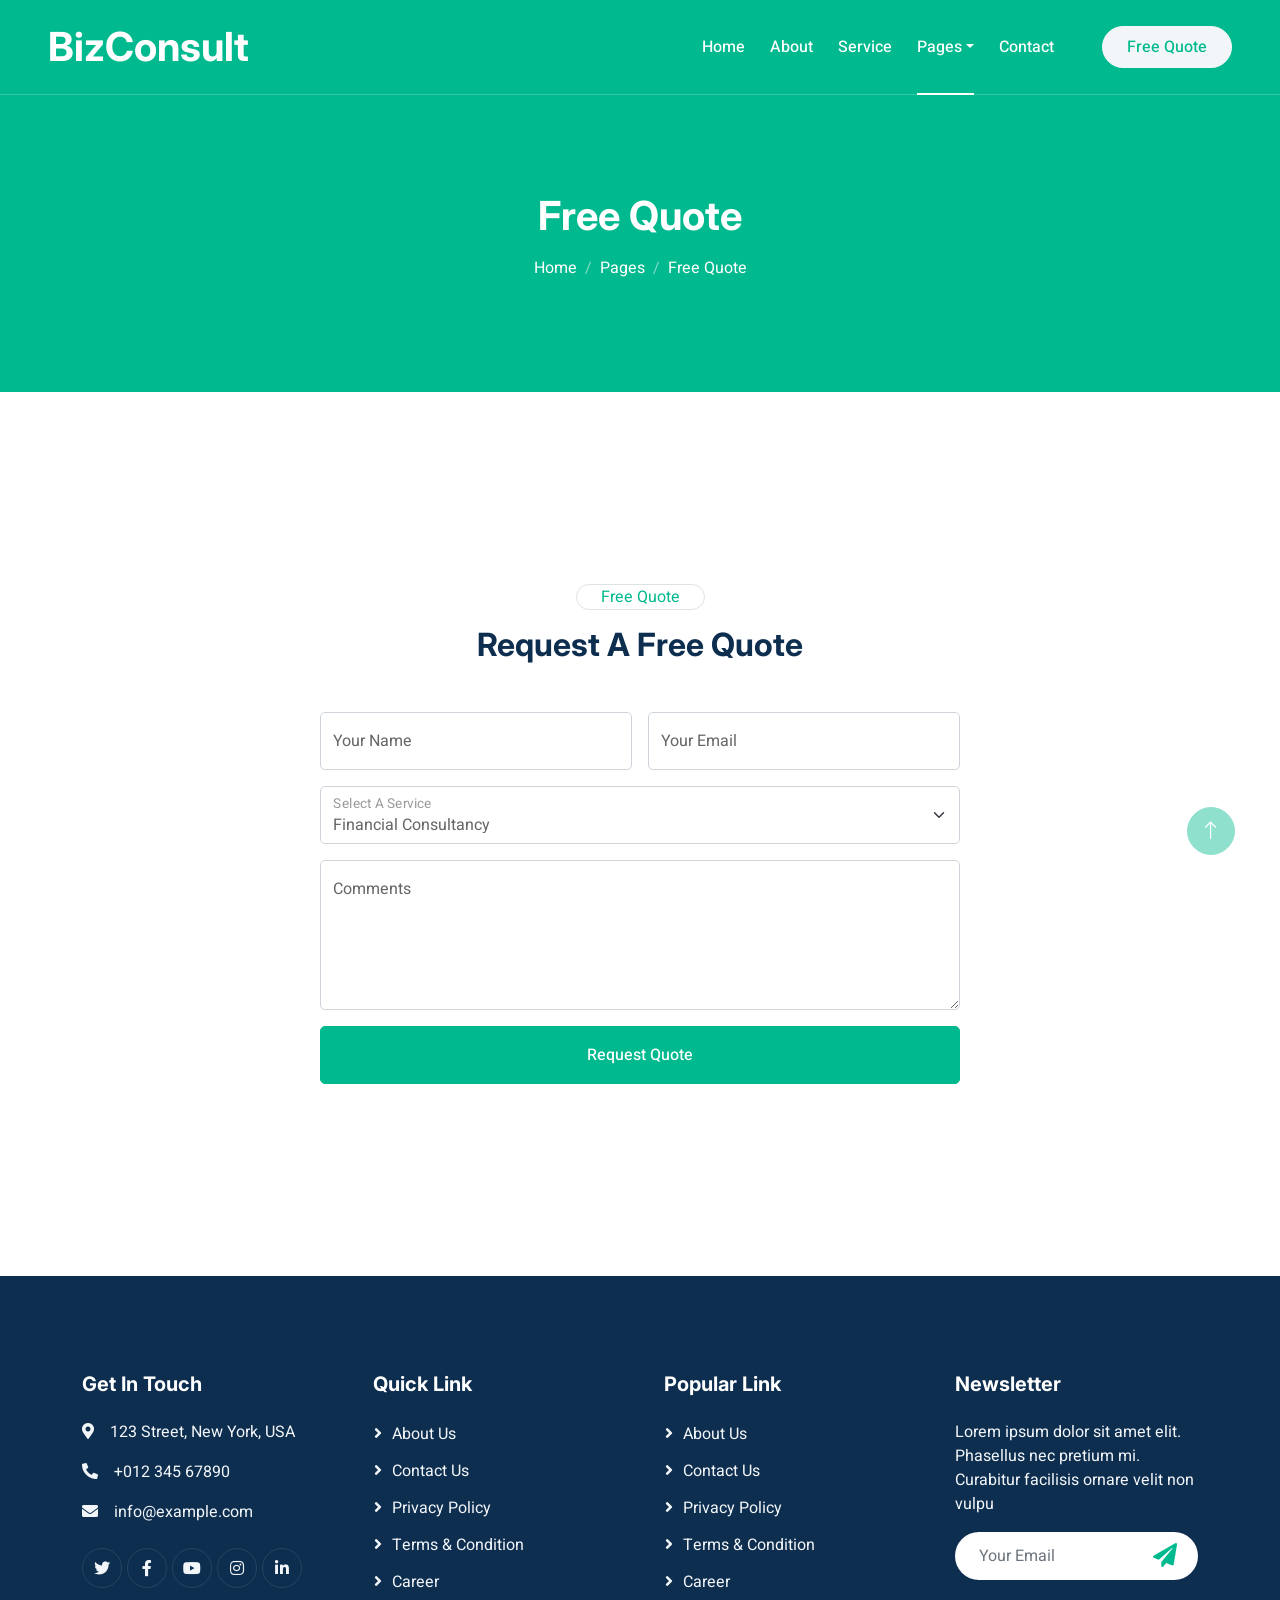
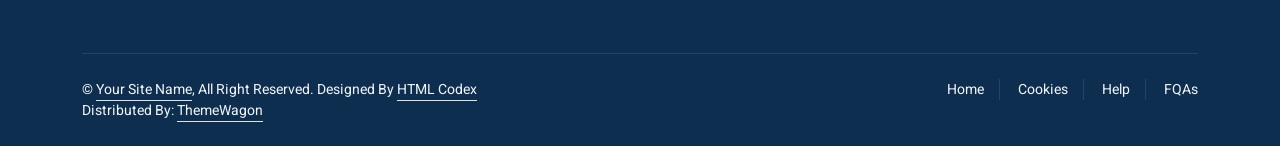
<file: quote.html>
<!DOCTYPE html>
<html lang="en">

<head>
    <meta charset="utf-8">
    <title>BizConsult - Consulting HTML Template</title>
    <meta content="width=device-width, initial-scale=1.0" name="viewport">
    <meta content="" name="keywords">
    <meta content="" name="description">

    <!-- Favicon -->
    <link href="img/favicon.ico" rel="icon">

    <!-- Google Web Fonts -->
    <link rel="preconnect" href="https://fonts.googleapis.com">
    <link rel="preconnect" href="https://fonts.gstatic.com" crossorigin>
    <link href="https://fonts.googleapis.com/css2?family=Heebo:wght@400;500;600&family=Inter:wght@700;800&display=swap" rel="stylesheet"> 

    <!-- Icon Font Stylesheet -->
    <link href="https://cdnjs.cloudflare.com/ajax/libs/font-awesome/5.10.0/css/all.min.css" rel="stylesheet">
    <link href="https://cdn.jsdelivr.net/npm/bootstrap-icons@1.4.1/font/bootstrap-icons.css" rel="stylesheet">

    <!-- Libraries Stylesheet -->
    <link href="lib/animate/animate.min.css" rel="stylesheet">
    <link href="lib/owlcarousel/assets/owl.carousel.min.css" rel="stylesheet">

    <!-- Customized Bootstrap Stylesheet -->
    <link href="css/bootstrap.min.css" rel="stylesheet">

    <!-- Template Stylesheet -->
    <link href="css/style.css" rel="stylesheet">
</head>

<body>
    <div class="container-xxl bg-white p-0">
        <!-- Spinner Start -->
        <div id="spinner" class="show bg-white position-fixed translate-middle w-100 vh-100 top-50 start-50 d-flex align-items-center justify-content-center">
            <div class="spinner-border text-primary" style="width: 3rem; height: 3rem;" role="status">
                <span class="sr-only">Loading...</span>
            </div>
        </div>
        <!-- Spinner End -->


        <!-- Navbar & Hero Start -->
        <div class="container-xxl position-relative p-0">
            <nav class="navbar navbar-expand-lg navbar-light px-4 px-lg-5 py-3 py-lg-0">
                <a href="index.html" class="navbar-brand p-0">
                    <h1 class="m-0">BizConsult</h1>
                    <!-- <img src="img/logo.png" alt="Logo"> -->
                </a>
                <button class="navbar-toggler" type="button" data-bs-toggle="collapse" data-bs-target="#navbarCollapse">
                    <span class="fa fa-bars"></span>
                </button>
                <div class="collapse navbar-collapse" id="navbarCollapse">
                    <div class="navbar-nav ms-auto py-0">
                        <a href="index.html" class="nav-item nav-link">Home</a>
                        <a href="about.html" class="nav-item nav-link">About</a>
                        <a href="service.html" class="nav-item nav-link">Service</a>
                        <div class="nav-item dropdown">
                            <a href="#" class="nav-link dropdown-toggle active" data-bs-toggle="dropdown">Pages</a>
                            <div class="dropdown-menu m-0">
                                <a href="feature.html" class="dropdown-item">Features</a>
                                <a href="quote.html" class="dropdown-item active">Free Quote</a>
                                <a href="team.html" class="dropdown-item">Our Team</a>
                                <a href="testimonial.html" class="dropdown-item">Testimonial</a>
                                <a href="404.html" class="dropdown-item">404 Page</a>
                            </div>
                        </div>
                        <a href="contact.html" class="nav-item nav-link">Contact</a>
                    </div>
                    <a href="" class="btn btn-light rounded-pill text-primary py-2 px-4 ms-lg-5">Free Quote</a>
                </div>
            </nav>

            <div class="container-xxl bg-primary page-header">
                <div class="container text-center">
                    <h1 class="text-white animated zoomIn mb-3">Free Quote</h1>
                    <nav aria-label="breadcrumb">
                        <ol class="breadcrumb justify-content-center">
                            <li class="breadcrumb-item"><a class="text-white" href="#">Home</a></li>
                            <li class="breadcrumb-item"><a class="text-white" href="#">Pages</a></li>
                            <li class="breadcrumb-item text-white active" aria-current="page">Free Quote</li>
                        </ol>
                    </nav>
                </div>
            </div>
        </div>
        <!-- Navbar & Hero End -->


        <!-- Quote Start -->
        <div class="container-xxl py-6">
            <div class="container">
                <div class="mx-auto text-center wow fadeInUp" data-wow-delay="0.1s" style="max-width: 600px;">
                    <div class="d-inline-block border rounded-pill text-primary px-4 mb-3">Free Quote</div>
                    <h2 class="mb-5">Request A Free Quote</h2>
                </div>
                <div class="row justify-content-center">
                    <div class="col-lg-7 wow fadeInUp" data-wow-delay="0.3s">
                        <form>
                            <div class="row g-3">
                                <div class="col-md-6">
                                    <div class="form-floating">
                                        <input type="text" class="form-control" id="name" placeholder="Your Name">
                                        <label for="name">Your Name</label>
                                    </div>
                                </div>
                                <div class="col-md-6">
                                    <div class="form-floating">
                                        <input type="email" class="form-control" id="email" placeholder="Your Email">
                                        <label for="email">Your Email</label>
                                    </div>
                                </div>
                                <div class="col-12">
                                    <div class="form-floating">
                                        <select class="form-select" id="floatingSelect" aria-label="Financial Consultancy">
                                            <option selected="">Financial Consultancy</option>
                                            <option value="1">Strategy Consultancy</option>
                                            <option value="2">Tax Consultancy</option>
                                        </select>
                                        <label for="floatingSelect">Select A Service</label>
                                    </div>
                                </div>
                                <div class="col-12">
                                    <div class="form-floating">
                                        <textarea class="form-control" placeholder="Leave a message here" id="message" style="height: 150px"></textarea>
                                        <label for="message">Comments</label>
                                    </div>
                                </div>
                                <div class="col-12">
                                    <button class="btn btn-primary w-100 py-3" type="submit">Request Quote</button>
                                </div>
                            </div>
                        </form>
                    </div>
                </div>
            </div>
        </div>
        <!-- Quote End -->
        

        <!-- Footer Start -->
        <div class="container-fluid bg-dark text-light footer pt-5 wow fadeIn" data-wow-delay="0.1s" style="margin-top: 6rem;">
            <div class="container py-5">
                <div class="row g-5">
                    <div class="col-md-6 col-lg-3">
                        <h5 class="text-white mb-4">Get In Touch</h5>
                        <p><i class="fa fa-map-marker-alt me-3"></i>123 Street, New York, USA</p>
                        <p><i class="fa fa-phone-alt me-3"></i>+012 345 67890</p>
                        <p><i class="fa fa-envelope me-3"></i>info@example.com</p>
                        <div class="d-flex pt-2">
                            <a class="btn btn-outline-light btn-social" href=""><i class="fab fa-twitter"></i></a>
                            <a class="btn btn-outline-light btn-social" href=""><i class="fab fa-facebook-f"></i></a>
                            <a class="btn btn-outline-light btn-social" href=""><i class="fab fa-youtube"></i></a>
                            <a class="btn btn-outline-light btn-social" href=""><i class="fab fa-instagram"></i></a>
                            <a class="btn btn-outline-light btn-social" href=""><i class="fab fa-linkedin-in"></i></a>
                        </div>
                    </div>
                    <div class="col-md-6 col-lg-3">
                        <h5 class="text-white mb-4">Quick Link</h5>
                        <a class="btn btn-link" href="">About Us</a>
                        <a class="btn btn-link" href="">Contact Us</a>
                        <a class="btn btn-link" href="">Privacy Policy</a>
                        <a class="btn btn-link" href="">Terms & Condition</a>
                        <a class="btn btn-link" href="">Career</a>
                    </div>
                    <div class="col-md-6 col-lg-3">
                        <h5 class="text-white mb-4">Popular Link</h5>
                        <a class="btn btn-link" href="">About Us</a>
                        <a class="btn btn-link" href="">Contact Us</a>
                        <a class="btn btn-link" href="">Privacy Policy</a>
                        <a class="btn btn-link" href="">Terms & Condition</a>
                        <a class="btn btn-link" href="">Career</a>
                    </div>
                    <div class="col-md-6 col-lg-3">
                        <h5 class="text-white mb-4">Newsletter</h5>
                        <p>Lorem ipsum dolor sit amet elit. Phasellus nec pretium mi. Curabitur facilisis ornare velit non vulpu</p>
                        <div class="position-relative w-100 mt-3">
                            <input class="form-control border-0 rounded-pill w-100 ps-4 pe-5" type="text" placeholder="Your Email" style="height: 48px;">
                            <button type="button" class="btn shadow-none position-absolute top-0 end-0 mt-1 me-2"><i class="fa fa-paper-plane text-primary fs-4"></i></button>
                        </div>
                    </div>
                </div>
            </div>
            <div class="container">
                <div class="copyright">
                    <div class="row">
                        <div class="col-md-6 text-center text-md-start mb-3 mb-md-0">
                            &copy; <a class="border-bottom" href="#">Your Site Name</a>, All Right Reserved. 
							
							<!--/*** This template is free as long as you keep the footer author’s credit link/attribution link/backlink. If you'd like to use the template without the footer author’s credit link/attribution link/backlink, you can purchase the Credit Removal License from "https://htmlcodex.com/credit-removal". Thank you for your support. ***/-->
							Designed By <a class="border-bottom" href="https://htmlcodex.com">HTML Codex</a>
                            <br>Distributed By: <a class="border-bottom" href="https://themewagon.com" target="_blank">ThemeWagon</a>
                        </div>
                        <div class="col-md-6 text-center text-md-end">
                            <div class="footer-menu">
                                <a href="">Home</a>
                                <a href="">Cookies</a>
                                <a href="">Help</a>
                                <a href="">FQAs</a>
                            </div>
                        </div>
                    </div>
                </div>
            </div>
        </div>
        <!-- Footer End -->


        <!-- Back to Top -->
        <a href="#" class="btn btn-lg btn-primary btn-lg-square back-to-top"><i class="bi bi-arrow-up"></i></a>
    </div>

    <!-- JavaScript Libraries -->
    <script src="https://code.jquery.com/jquery-3.4.1.min.js"></script>
    <script src="https://cdn.jsdelivr.net/npm/bootstrap@5.0.0/dist/js/bootstrap.bundle.min.js"></script>
    <script src="lib/wow/wow.min.js"></script>
    <script src="lib/easing/easing.min.js"></script>
    <script src="lib/waypoints/waypoints.min.js"></script>
    <script src="lib/owlcarousel/owl.carousel.min.js"></script>

    <!-- Template Javascript -->
    <script src="js/main.js"></script>
</body>

</html>
</file>
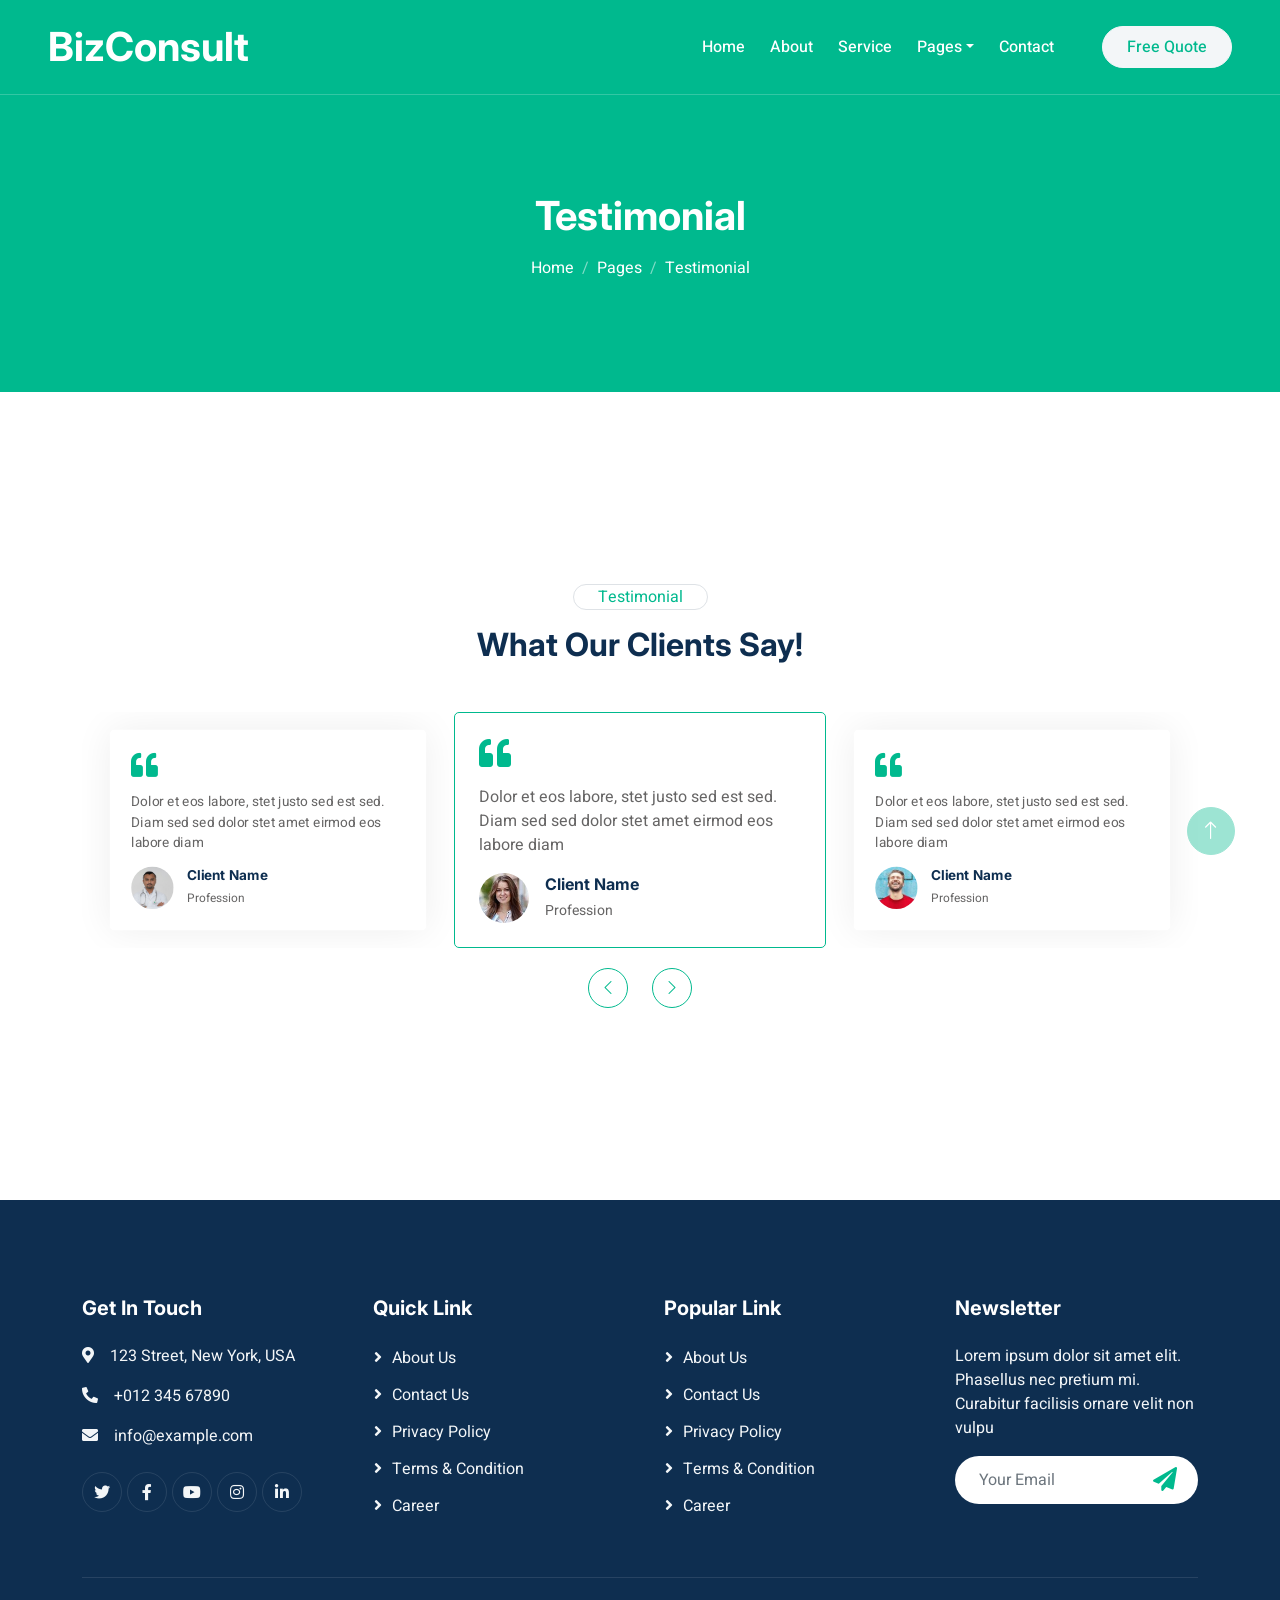
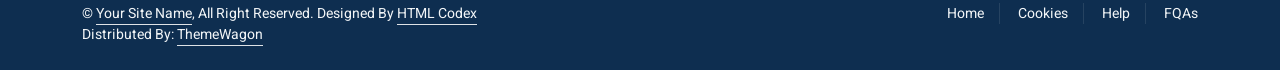
<file: testimonial.html>
<!DOCTYPE html>
<html lang="en">

<head>
    <meta charset="utf-8">
    <title>BizConsult - Consulting HTML Template</title>
    <meta content="width=device-width, initial-scale=1.0" name="viewport">
    <meta content="" name="keywords">
    <meta content="" name="description">

    <!-- Favicon -->
    <link href="img/favicon.ico" rel="icon">

    <!-- Google Web Fonts -->
    <link rel="preconnect" href="https://fonts.googleapis.com">
    <link rel="preconnect" href="https://fonts.gstatic.com" crossorigin>
    <link href="https://fonts.googleapis.com/css2?family=Heebo:wght@400;500;600&family=Inter:wght@700;800&display=swap" rel="stylesheet"> 

    <!-- Icon Font Stylesheet -->
    <link href="https://cdnjs.cloudflare.com/ajax/libs/font-awesome/5.10.0/css/all.min.css" rel="stylesheet">
    <link href="https://cdn.jsdelivr.net/npm/bootstrap-icons@1.4.1/font/bootstrap-icons.css" rel="stylesheet">

    <!-- Libraries Stylesheet -->
    <link href="lib/animate/animate.min.css" rel="stylesheet">
    <link href="lib/owlcarousel/assets/owl.carousel.min.css" rel="stylesheet">

    <!-- Customized Bootstrap Stylesheet -->
    <link href="css/bootstrap.min.css" rel="stylesheet">

    <!-- Template Stylesheet -->
    <link href="css/style.css" rel="stylesheet">
</head>

<body>
    <div class="container-xxl bg-white p-0">
        <!-- Spinner Start -->
        <div id="spinner" class="show bg-white position-fixed translate-middle w-100 vh-100 top-50 start-50 d-flex align-items-center justify-content-center">
            <div class="spinner-border text-primary" style="width: 3rem; height: 3rem;" role="status">
                <span class="sr-only">Loading...</span>
            </div>
        </div>
        <!-- Spinner End -->


        <!-- Navbar & Hero Start -->
        <div class="container-xxl position-relative p-0">
            <nav class="navbar navbar-expand-lg navbar-light px-4 px-lg-5 py-3 py-lg-0">
                <a href="index.html" class="navbar-brand p-0">
                    <h1 class="m-0">BizConsult</h1>
                    <!-- <img src="img/logo.png" alt="Logo"> -->
                </a>
                <button class="navbar-toggler" type="button" data-bs-toggle="collapse" data-bs-target="#navbarCollapse">
                    <span class="fa fa-bars"></span>
                </button>
                <div class="collapse navbar-collapse" id="navbarCollapse">
                    <div class="navbar-nav ms-auto py-0">
                        <a href="index.html" class="nav-item nav-link">Home</a>
                        <a href="about.html" class="nav-item nav-link">About</a>
                        <a href="service.html" class="nav-item nav-link">Service</a>
                        <div class="nav-item dropdown">
                            <a href="#" class="nav-link dropdown-toggle" data-bs-toggle="dropdown">Pages</a>
                            <div class="dropdown-menu m-0">
                                <a href="feature.html" class="dropdown-item">Features</a>
                                <a href="quote.html" class="dropdown-item">Free Quote</a>
                                <a href="team.html" class="dropdown-item">Our Team</a>
                                <a href="testimonial.html" class="dropdown-item active">Testimonial</a>
                                <a href="404.html" class="dropdown-item">404 Page</a>
                            </div>
                        </div>
                        <a href="contact.html" class="nav-item nav-link">Contact</a>
                    </div>
                    <a href="" class="btn btn-light rounded-pill text-primary py-2 px-4 ms-lg-5">Free Quote</a>
                </div>
            </nav>

            <div class="container-xxl bg-primary page-header">
                <div class="container text-center">
                    <h1 class="text-white animated zoomIn mb-3">Testimonial</h1>
                    <nav aria-label="breadcrumb">
                        <ol class="breadcrumb justify-content-center">
                            <li class="breadcrumb-item"><a class="text-white" href="#">Home</a></li>
                            <li class="breadcrumb-item"><a class="text-white" href="#">Pages</a></li>
                            <li class="breadcrumb-item text-white active" aria-current="page">Testimonial</li>
                        </ol>
                    </nav>
                </div>
            </div>
        </div>
        <!-- Navbar & Hero End -->


        <!-- Testimonial Start -->
        <div class="container-xxl py-6">
            <div class="container">
                <div class="mx-auto text-center wow fadeInUp" data-wow-delay="0.1s" style="max-width: 600px;">
                    <div class="d-inline-block border rounded-pill text-primary px-4 mb-3">Testimonial</div>
                    <h2 class="mb-5">What Our Clients Say!</h2>
                </div>
                <div class="owl-carousel testimonial-carousel wow fadeInUp" data-wow-delay="0.1s">
                    <div class="testimonial-item rounded p-4">
                        <i class="fa fa-quote-left fa-2x text-primary mb-3"></i>
                        <p>Dolor et eos labore, stet justo sed est sed. Diam sed sed dolor stet amet eirmod eos labore diam</p>
                        <div class="d-flex align-items-center">
                            <img class="img-fluid flex-shrink-0 rounded-circle" src="img/testimonial-1.jpg">
                            <div class="ps-3">
                                <h6 class="mb-1">Client Name</h6>
                                <small>Profession</small>
                            </div>
                        </div>
                    </div>
                    <div class="testimonial-item rounded p-4">
                        <i class="fa fa-quote-left fa-2x text-primary mb-3"></i>
                        <p>Dolor et eos labore, stet justo sed est sed. Diam sed sed dolor stet amet eirmod eos labore diam</p>
                        <div class="d-flex align-items-center">
                            <img class="img-fluid flex-shrink-0 rounded-circle" src="img/testimonial-2.jpg">
                            <div class="ps-3">
                                <h6 class="mb-1">Client Name</h6>
                                <small>Profession</small>
                            </div>
                        </div>
                    </div>
                    <div class="testimonial-item rounded p-4">
                        <i class="fa fa-quote-left fa-2x text-primary mb-3"></i>
                        <p>Dolor et eos labore, stet justo sed est sed. Diam sed sed dolor stet amet eirmod eos labore diam</p>
                        <div class="d-flex align-items-center">
                            <img class="img-fluid flex-shrink-0 rounded-circle" src="img/testimonial-3.jpg">
                            <div class="ps-3">
                                <h6 class="mb-1">Client Name</h6>
                                <small>Profession</small>
                            </div>
                        </div>
                    </div>
                    <div class="testimonial-item rounded p-4">
                        <i class="fa fa-quote-left fa-2x text-primary mb-3"></i>
                        <p>Dolor et eos labore, stet justo sed est sed. Diam sed sed dolor stet amet eirmod eos labore diam</p>
                        <div class="d-flex align-items-center">
                            <img class="img-fluid flex-shrink-0 rounded-circle" src="img/testimonial-4.jpg">
                            <div class="ps-3">
                                <h6 class="mb-1">Client Name</h6>
                                <small>Profession</small>
                            </div>
                        </div>
                    </div>
                </div>
            </div>
        </div>
        <!-- Testimonial End -->
        

        <!-- Footer Start -->
        <div class="container-fluid bg-dark text-light footer pt-5 wow fadeIn" data-wow-delay="0.1s" style="margin-top: 6rem;">
            <div class="container py-5">
                <div class="row g-5">
                    <div class="col-md-6 col-lg-3">
                        <h5 class="text-white mb-4">Get In Touch</h5>
                        <p><i class="fa fa-map-marker-alt me-3"></i>123 Street, New York, USA</p>
                        <p><i class="fa fa-phone-alt me-3"></i>+012 345 67890</p>
                        <p><i class="fa fa-envelope me-3"></i>info@example.com</p>
                        <div class="d-flex pt-2">
                            <a class="btn btn-outline-light btn-social" href=""><i class="fab fa-twitter"></i></a>
                            <a class="btn btn-outline-light btn-social" href=""><i class="fab fa-facebook-f"></i></a>
                            <a class="btn btn-outline-light btn-social" href=""><i class="fab fa-youtube"></i></a>
                            <a class="btn btn-outline-light btn-social" href=""><i class="fab fa-instagram"></i></a>
                            <a class="btn btn-outline-light btn-social" href=""><i class="fab fa-linkedin-in"></i></a>
                        </div>
                    </div>
                    <div class="col-md-6 col-lg-3">
                        <h5 class="text-white mb-4">Quick Link</h5>
                        <a class="btn btn-link" href="">About Us</a>
                        <a class="btn btn-link" href="">Contact Us</a>
                        <a class="btn btn-link" href="">Privacy Policy</a>
                        <a class="btn btn-link" href="">Terms & Condition</a>
                        <a class="btn btn-link" href="">Career</a>
                    </div>
                    <div class="col-md-6 col-lg-3">
                        <h5 class="text-white mb-4">Popular Link</h5>
                        <a class="btn btn-link" href="">About Us</a>
                        <a class="btn btn-link" href="">Contact Us</a>
                        <a class="btn btn-link" href="">Privacy Policy</a>
                        <a class="btn btn-link" href="">Terms & Condition</a>
                        <a class="btn btn-link" href="">Career</a>
                    </div>
                    <div class="col-md-6 col-lg-3">
                        <h5 class="text-white mb-4">Newsletter</h5>
                        <p>Lorem ipsum dolor sit amet elit. Phasellus nec pretium mi. Curabitur facilisis ornare velit non vulpu</p>
                        <div class="position-relative w-100 mt-3">
                            <input class="form-control border-0 rounded-pill w-100 ps-4 pe-5" type="text" placeholder="Your Email" style="height: 48px;">
                            <button type="button" class="btn shadow-none position-absolute top-0 end-0 mt-1 me-2"><i class="fa fa-paper-plane text-primary fs-4"></i></button>
                        </div>
                    </div>
                </div>
            </div>
            <div class="container">
                <div class="copyright">
                    <div class="row">
                        <div class="col-md-6 text-center text-md-start mb-3 mb-md-0">
                            &copy; <a class="border-bottom" href="#">Your Site Name</a>, All Right Reserved. 
							
							<!--/*** This template is free as long as you keep the footer author’s credit link/attribution link/backlink. If you'd like to use the template without the footer author’s credit link/attribution link/backlink, you can purchase the Credit Removal License from "https://htmlcodex.com/credit-removal". Thank you for your support. ***/-->
							Designed By <a class="border-bottom" href="https://htmlcodex.com">HTML Codex</a>
                            <br>Distributed By: <a class="border-bottom" href="https://themewagon.com" target="_blank">ThemeWagon</a>
                        </div>
                        <div class="col-md-6 text-center text-md-end">
                            <div class="footer-menu">
                                <a href="">Home</a>
                                <a href="">Cookies</a>
                                <a href="">Help</a>
                                <a href="">FQAs</a>
                            </div>
                        </div>
                    </div>
                </div>
            </div>
        </div>
        <!-- Footer End -->


        <!-- Back to Top -->
        <a href="#" class="btn btn-lg btn-primary btn-lg-square back-to-top"><i class="bi bi-arrow-up"></i></a>
    </div>

    <!-- JavaScript Libraries -->
    <script src="https://code.jquery.com/jquery-3.4.1.min.js"></script>
    <script src="https://cdn.jsdelivr.net/npm/bootstrap@5.0.0/dist/js/bootstrap.bundle.min.js"></script>
    <script src="lib/wow/wow.min.js"></script>
    <script src="lib/easing/easing.min.js"></script>
    <script src="lib/waypoints/waypoints.min.js"></script>
    <script src="lib/owlcarousel/owl.carousel.min.js"></script>

    <!-- Template Javascript -->
    <script src="js/main.js"></script>
</body>

</html>
</file>
<file: css/style.css>
/********** Template CSS **********/
:root {
    --primary: #00B98E;
    --light: #F3F6F8;
    --dark: #0E2E50;
}
 body{
    overflow-x: hidden;
 }

/*** Spinner ***/
#spinner {
    opacity: 0;
    visibility: hidden;
    transition: opacity .5s ease-out, visibility 0s linear .5s;
    z-index: 99999;
}

#spinner.show {
    transition: opacity .5s ease-out, visibility 0s linear 0s;
    visibility: visible;
    opacity: 1;
}

.back-to-top {
    position: fixed;
    display: none;
    right: 45px;
    bottom: 45px;
    z-index: 99;
}

.my-6 {
    margin-top: 6rem;
    margin-bottom: 6rem;
}

.py-6 {
    padding-top: 6rem;
    padding-bottom: 6rem;
}


/*** Button ***/
.btn {
    font-weight: 500;
    transition: .5s;
}

.btn.btn-primary,
.btn.btn-outline-primary:hover {
    color: #FFFFFF;
}

.btn-square {
    width: 38px;
    height: 38px;
}

.btn-sm-square {
    width: 32px;
    height: 32px;
}

.btn-lg-square {
    width: 48px;
    height: 48px;
}

.btn-square,
.btn-sm-square,
.btn-lg-square {
    padding: 0;
    display: flex;
    align-items: center;
    justify-content: center;
    font-weight: normal;
    border-radius: 50px;
}


/*** Navbar ***/
.navbar .navbar-nav .nav-link {
    position: relative;
    margin-left: 25px;
    padding: 35px 0;
    color: #FFFFFF;
    font-weight: 500;
    outline: none;
    transition: .5s;
}

.navbar .navbar-nav .nav-link:hover,
.navbar .navbar-nav .nav-link.active {
    color: #FFFFFF;
}

.sticky-top.navbar .navbar-nav .nav-link {
    padding: 20px 0;
    color: var(--dark);
}

.sticky-top.navbar .navbar-nav .nav-link:hover,
.sticky-top.navbar .navbar-nav .nav-link.active {
    color: var(--primary);
}

.navbar .navbar-brand h1 {
    color: #FFFFFF;
}

.navbar .navbar-brand img {
    max-height: 60px;
    transition: .5s;
}

.sticky-top.navbar .navbar-brand img {
    max-height: 45px;
}

@media (max-width: 991.98px) {
    .sticky-top.navbar {
        position: relative;
        background: #FFFFFF;
    }

    .navbar .navbar-collapse {
        margin-top: 15px;
        border-top: 1px solid #DDDDDD;
    }

    .navbar .navbar-nav .nav-link,
    .sticky-top.navbar .navbar-nav .nav-link {
        padding: 10px 0;
        margin-left: 0;
        color: var(--dark);
    }

    .navbar .navbar-nav .nav-link:hover,
    .navbar .navbar-nav .nav-link.active {
        color: var(--primary);
    }

    .navbar .navbar-brand h1 {
        color: var(--primary);
    }

    .navbar .navbar-brand img {
        max-height: 45px;
    }
}

@media (min-width: 992px) {
    .navbar {
        position: absolute;
        width: 100%;
        top: 0;
        left: 0;
        border-bottom: 1px solid rgba(256, 256, 256, .2);
        z-index: 999;
    }
    
    .sticky-top.navbar {
        position: fixed;
        background: #FFFFFF;
    }

    .navbar .navbar-nav .nav-link::before {
        position: absolute;
        content: "";
        width: 100%;
        height: 2px;
        bottom: 10px;
        left: 0;
        background: #FFFFFF;
        opacity: 0;
        transition: .5s;
    }

    .sticky-top.navbar .navbar-nav .nav-link::before {
        background: var(--primary);
    }

    .navbar .navbar-nav .nav-link:hover::before,
    .navbar .navbar-nav .nav-link.active::before {
        bottom: -1px;
        left: 0;
        opacity: 1;
    }

    .navbar .navbar-nav .nav-link.nav-contact::before {
        display: none;
    }

    .sticky-top.navbar .navbar-brand h1 {
        color: var(--primary);
    }

    .navbar .nav-item .dropdown-menu {
        display: block;
        visibility: hidden;
        top: 100%;
        transform: rotateX(-75deg);
        transform-origin: 0% 0%;
        transition: .5s;
        opacity: 0;
    }

    .navbar .nav-item:hover .dropdown-menu {
        transform: rotateX(0deg);
        visibility: visible;
        transition: .5s;
        opacity: 1;
    }
}


/*** Hero Header ***/
.hero-header {
    margin-bottom: 6rem;
    padding: 12rem 0 9rem 0;
    background: url(../img/shape-bottom.png) center bottom no-repeat;
}

.page-header {
    margin-bottom: 6rem;
    padding: 12rem 0 6rem 0;
}

@media (max-width: 991.98px) {
    .hero-header {
        padding: 6rem 0 9rem 0;
    }

    .page-header {
        padding: 6rem 0;
    }
}

.page-header .breadcrumb-item+.breadcrumb-item::before {
    color: rgba(256, 256, 256, .5);
}


/*** Service ***/
.service-item {
    box-shadow: 0 0 45px rgba(0, 0, 0, .07);
    border: 1px solid transparent;
    transition: .5s;
}

.service-item:hover {
    box-shadow: none;
    border-color: var(--primary);
}

.service-item .service-icon,
.service-item .service-btn {
    margin: -1px 0 0 -1px;
    width: 65px;
    height: 65px;
    display: flex;
    align-items: center;
    justify-content: center;
    color: #FFFFFF;
    background: var(--primary);
    border-radius: 5px 0;
    transition: .5s;
}

.service-item .service-btn {
    margin: -1px -1px 0 0;
    border-radius: 0 5px;
    opacity: 0;
}

.service-item:hover .service-btn {
    opacity: 1;
}


/*** Testimonial ***/
.testimonial-carousel .owl-item .testimonial-item {
    box-shadow: 0 0 45px rgba(0, 0, 0, .07);
    border: 1px solid transparent;
    transform: scale(.85);
    transition: .5s;
}

.testimonial-carousel .owl-item.center .testimonial-item {
    box-shadow: none;
    border-color: var(--primary);
    transform: scale(1);
}

.testimonial-carousel .owl-item .testimonial-item img {
    width: 50px;
    height: 50px;
}

.testimonial-carousel .owl-nav {
    margin-top: 20px;
    display: flex;
    justify-content: center;
}

.testimonial-carousel .owl-nav .owl-prev,
.testimonial-carousel .owl-nav .owl-next {
    margin: 0 12px;
    width: 40px;
    height: 40px;
    display: flex;
    align-items: center;
    justify-content: center;
    color: var(--primary);
    border: 1px solid var(--primary);
    border-radius: 45px;
    transition: .5s;
}

.testimonial-carousel .owl-nav .owl-prev:hover,
.testimonial-carousel .owl-nav .owl-next:hover {
    color: #FFFFFF;
    background: var(--primary);
}


/*** Team ***/
.team-item {
    position: relative;
    padding: 30px;
    text-align: center;
    transition: .5s;
    z-index: 1;
}

.team-item::before,
.team-item::after {
    position: absolute;
    content: "";
    width: 100%;
    height: 40%;
    top: 0;
    left: 0;
    border-radius: 5px;
    background: #FFFFFF;
    box-shadow: 0 0 45px rgba(0, 0, 0, .07);
    transition: .5s;
    z-index: -1;
}

.team-item::after {
    top: auto;
    bottom: 0;
}

.team-item:hover::before,
.team-item:hover::after {
    background: var(--primary);
}

.team-item h5,
.team-item p {
    transition: .5s;
}

.team-item:hover h5,
.team-item:hover p {
    color: #FFFFFF;
}

.team-item img {
    padding: 15px;
    border: 1px solid var(--primary);
}


/*** Footer ***/
.footer .btn.btn-social {
    margin-right: 5px;
    width: 40px;
    height: 40px;
    display: flex;
    align-items: center;
    justify-content: center;
    color: var(--light);
    border: 1px solid rgba(256, 256, 256, .1);
    border-radius: 40px;
    transition: .3s;
}

.footer .btn.btn-social:hover {
    color: var(--primary);
}

.footer .btn.btn-link {
    display: block;
    margin-bottom: 10px;
    padding: 0;
    text-align: left;
    color: var(--light);
    font-weight: normal;
    transition: .3s;
}

.footer .btn.btn-link::before {
    position: relative;
    content: "\f105";
    font-family: "Font Awesome 5 Free";
    font-weight: 900;
    margin-right: 10px;
}

.footer .btn.btn-link:hover {
    letter-spacing: 1px;
    box-shadow: none;
}

.footer .copyright {
    padding: 25px 0;
    font-size: 14px;
    border-top: 1px solid rgba(256, 256, 256, .1);
}

.footer .copyright a {
    color: var(--light);
}

.footer .footer-menu a {
    margin-right: 15px;
    padding-right: 15px;
    border-right: 1px solid rgba(255, 255, 255, .1);
}

.footer .footer-menu a:last-child {
    margin-right: 0;
    padding-right: 0;
    border-right: none;
}

/* ------------------------------------------------------------------------------------------------------------ */
.service-link{
    font-family: "Heebo", sans-serif;
    font-size: 1rem;
    font-weight: 400;
    line-height: 1.5;
    color: #666565;
    background-color: #F3F6F8;
    -webkit-text-size-adjust: 100%;
    -webkit-tap-highlight-color: rgba(0, 0, 0, 0);
    
}
.service-link:hover{
    font-family: "Heebo", sans-serif;
    font-size: 1rem;
    font-weight: 400;
    line-height: 1.5;
    color: #666565;
    background-color: #F3F6F8;
    -webkit-text-size-adjust: 100%;
    -webkit-tap-highlight-color: rgba(0, 0, 0, 0);
}
</file>
